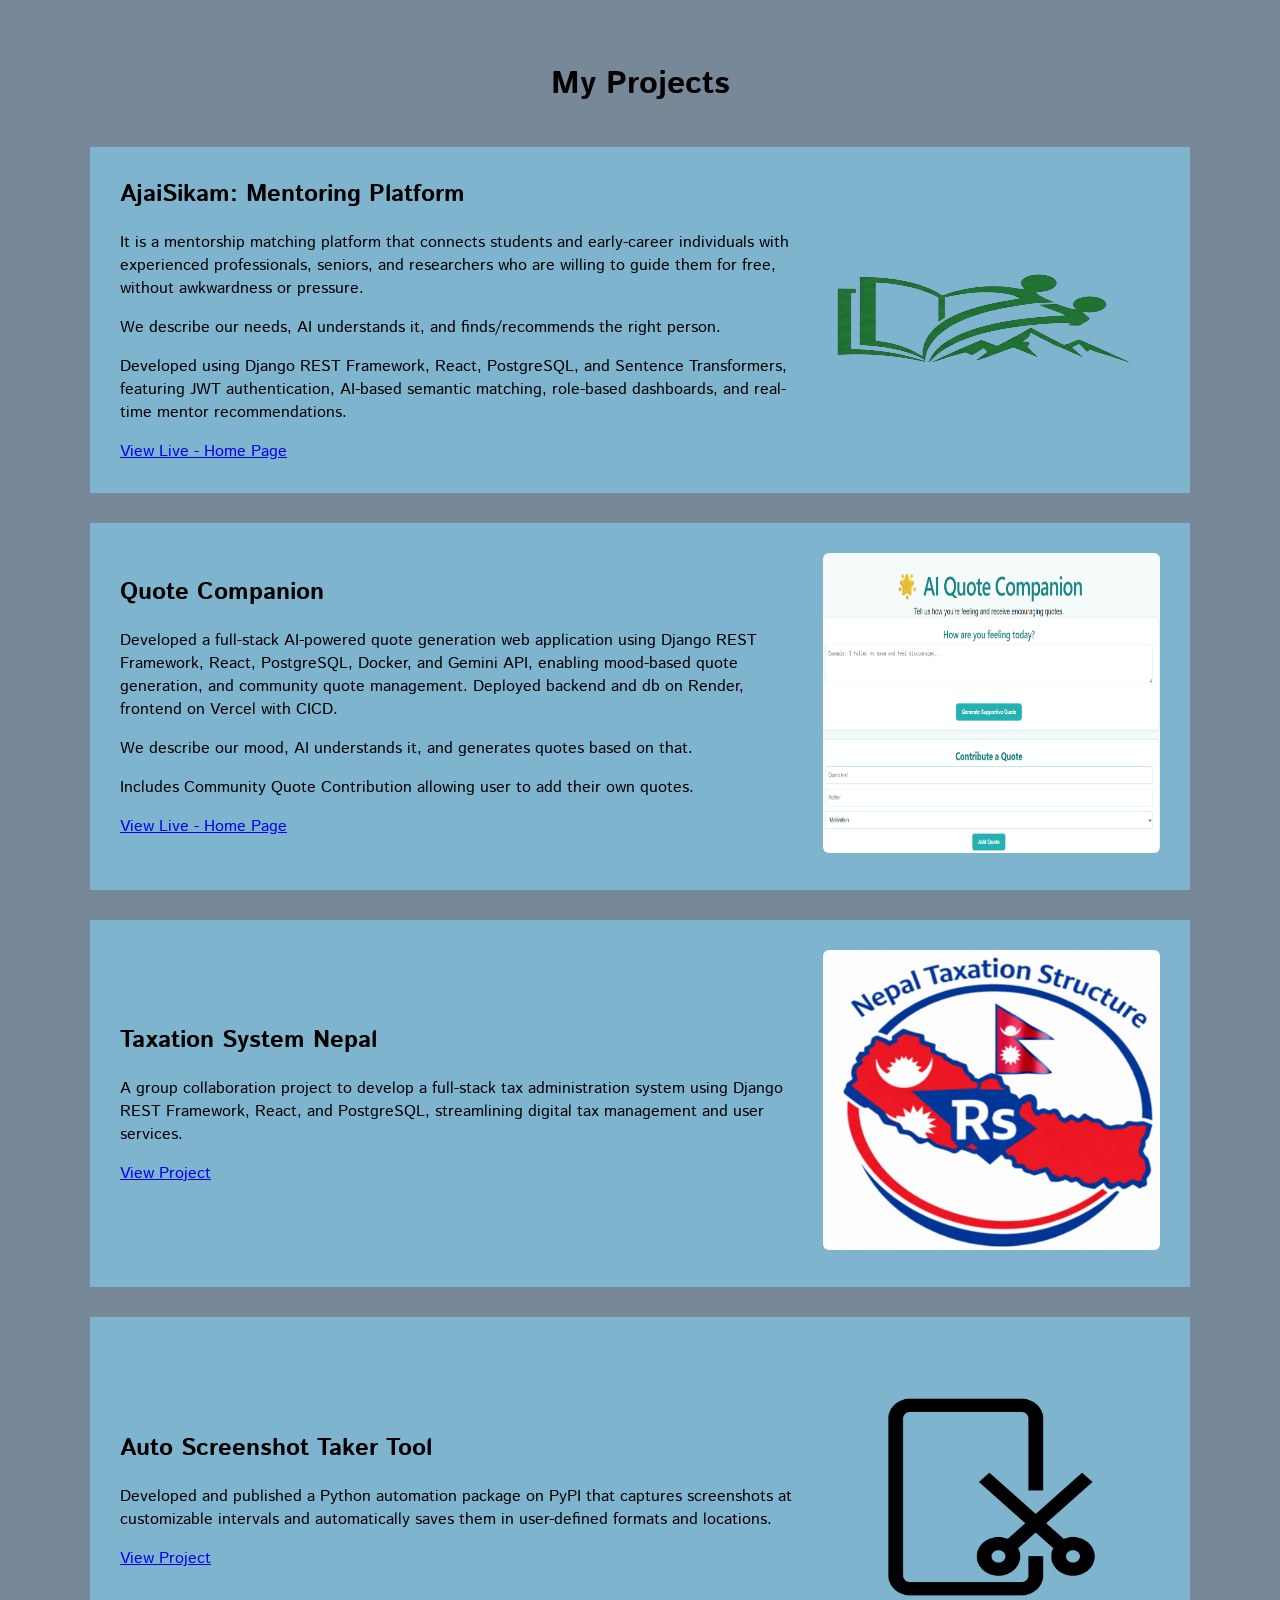
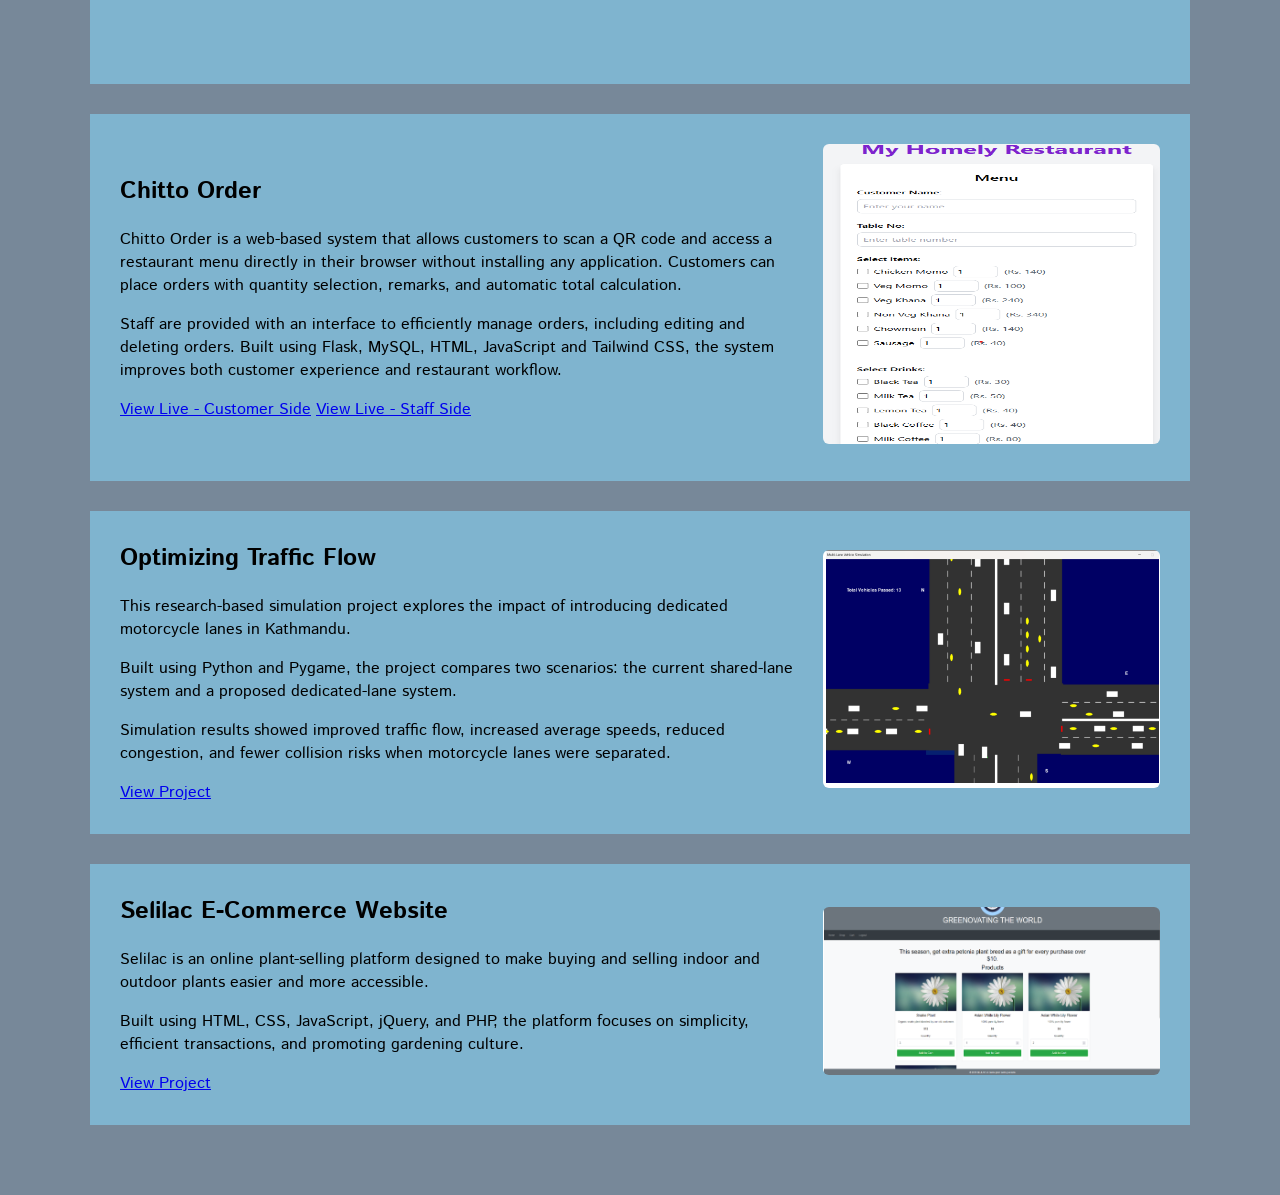
<file: projects.html>
<!DOCTYPE html>
<html lang="en">

<head>
    <meta charset="UTF-8">
    <meta name="viewport" content="width=device-width, initial-scale=1.0">
    <title>Projects | Asmita Timalsena</title>

    <link href="https://fonts.googleapis.com/css?family=Istok+Web&display=swap" rel="stylesheet">
    <style>
        @media (max-width:768px) {

            .project-box {
                flex-direction: column;
                text-align: center;
            }

            .project-image img {
                max-width: 100%;
            }

        }

        body {
            margin: 0;
            font-family: 'Istok Web', sans-serif;
            background-color: lightslategray;
        }

        .page {
            max-width: 1100px;
            margin: auto;
            padding: 40px 20px;
        }

        .page-title {
            text-align: center;
            margin-bottom: 40px;
        }



        .project-box {
            display: flex;
            justify-content: space-between;
            align-items: center;
            background: #7fb4cf;
            padding: 30px;
            margin-bottom: 30px;
            gap: 30px;
        }

        .project-box {
            transition: 0.3s;
        }

        .project-box:hover {
            transform: translateY(-5px);
        }



        .project-text {
            flex: 2;
        }

        .project-text h2 {
            margin-top: 0;
        }



        .project-image {
            flex: 1;
        }

        .project-image img {
            width: 100%;
            border-radius: 6px;
        }
    </style>

</head>

<body>

    <div class="page">

        <h1 class="page-title">My Projects</h1>

        <div class="project-box" id="ajaisikam">

            <div class="project-text">
                <h2>AjaiSikam: Mentoring Platform</h2>
                <p>
                    It is a mentorship matching platform that connects students and early-career individuals with
                    experienced professionals, seniors, and researchers who are willing to guide them for free, without
                    awkwardness or pressure.

                </p>

                <p>
                    We describe our needs, AI understands it, and finds/recommends the right person.

                </p>
                <p>
                    Developed using Django REST Framework, React, PostgreSQL, and Sentence Transformers,
                    featuring JWT authentication, AI-based semantic matching, role-based dashboards, and real-time
                    mentor recommendations.
                </p>
                <a href="https://ajaisikam-project.vercel.app/" target="_blank" class="view-more">View Live
                    - Home Page</a>
                </div>

                <div class="project-image">
                    <img src="images/ajaisikam.png" alt="Chitto Order" height="100px"  >
                </div>

            
        </div>

        <div class="project-box" id="quote">

            <div class="project-text">
                <h2>Quote Companion</h2>
                <p>
                    Developed a full-stack AI-powered quote generation web application using
                    Django REST Framework, React, PostgreSQL, Docker, and Gemini API, enabling mood-based
                    quote generation, and community quote management. Deployed backend and db on Render,
                    frontend on Vercel with CICD.


                </p>

                <p>
                    We describe our mood, AI understands it, and generates quotes based on that.

                </p>
                <p>
                    Includes Community Quote Contribution allowing user to add their own quotes.
                </p>
                <a href="https://quote-api-gilt.vercel.app/" target="_blank" class="view-more">View Live
                    - Home Page</a>

                </div>
                    <div class="project-image">
                    <img src="images/quote-companion.png" alt="Chitto Order" height="300px">
                </div>

            
        </div>

        <div class="project-box" id="taxation">

            <div class="project-text">
                <h2>Taxation System Nepal</h2>
                <p>
                    A group collaboration project to develop a full-stack tax
                    administration system using Django REST Framework, React, and PostgreSQL, streamlining
                    digital tax management and user services.

                </p>

                <a href="https://github.com/AsmitaTimalsena/Taxation-system-nepal" target="_blank"
                    class="view-more">View Project
                </a>

            </div>

            <div class="project-image">
                <img src="images/taxation-system.png" alt="Chitto Order" height="300px">
            </div>

        </div>


        <div class="project-box" id="sc-taker">

            <div class="project-text">
                <h2>Auto Screenshot Taker Tool</h2>
                <p>
                    Developed and published a Python automation package on PyPI that
                    captures screenshots at customizable intervals and automatically saves them in user-defined
                    formats and locations.
                </p>

                <a href="https://pypi.org/project/auto-screenshot-tool-asmita/" target="_blank" class="view-more">View
                    Project
                </a>

            </div>

            <div class="project-image">
                <img src="images/sc-taker.png" alt="Chitto Order" height="300px">
            </div>

        </div>



        <div class="project-box" id="chitto-order">

            <div class="project-text">
                <h2>Chitto Order</h2>
                <p>
                    Chitto Order is a web-based system that allows customers to scan a QR code
                    and access a restaurant menu directly in their browser without installing
                    any application. Customers can place orders with quantity selection,
                    remarks, and automatic total calculation.
                </p>

                <p>
                    Staff are provided with an interface to efficiently manage orders,
                    including editing and deleting orders. Built using Flask, MySQL,
                    HTML, JavaScript and Tailwind CSS, the system improves both
                    customer experience and restaurant workflow.
                </p>
                <a href="https://myhomelyrestaurant.pythonanywhere.com/menu" target="_blank" class="view-more">View Live
                    - Customer Side</a>
                <a href="https://myhomelyrestaurant.pythonanywhere.com/orders" target="_blank" class="view-more">View
                    Live - Staff Side</a>
            </div>

            <div class="project-image">
                <img src="images/chitto-order.png" alt="Chitto Order" height="300px">
            </div>

        </div>



        <div class="project-box" id="traffic-simulation">

            <div class="project-text">
                <h2>Optimizing Traffic Flow</h2>

                <p>
                    This research-based simulation project explores the impact of
                    introducing dedicated motorcycle lanes in Kathmandu.
                </p>

                <p>
                    Built using Python and Pygame, the project compares two
                    scenarios: the current shared-lane system and a proposed
                    dedicated-lane system.
                </p>

                <p>
                    Simulation results showed improved traffic flow,
                    increased average speeds, reduced congestion,
                    and fewer collision risks when motorcycle lanes
                    were separated.
                </p>
                <a href="https://github.com/AsmitaTimalsena/traffic_simulation_fyp_Project" target="_blank" class="view-more">View
                    Project
                </a>
            </div>

            <div class="project-image">
                <img src="images/traffic-simulation.png" alt="Traffic Simulation">
            </div>

        </div>


        <div class="project-box" id="selilac">

            <div class="project-text">
                <h2>Selilac E-Commerce Website</h2>

                <p>
                    Selilac is an online plant-selling platform designed to make
                    buying and selling indoor and outdoor plants easier and more
                    accessible.
                </p>

                <p>
                    Built using HTML, CSS, JavaScript, jQuery, and PHP,
                    the platform focuses on simplicity, efficient transactions,
                    and promoting gardening culture.
                </p>
                <a href="https://github.com/AsmitaTimalsena/Selilac_nursery" target="_blank" class="view-more">View
                    Project
                </a>
            </div>

            <div class="project-image">
                <img src="images/selilac.png" alt="Selilac Website">
            </div>

        </div>

    </div>

</body>

</html>
</file>
